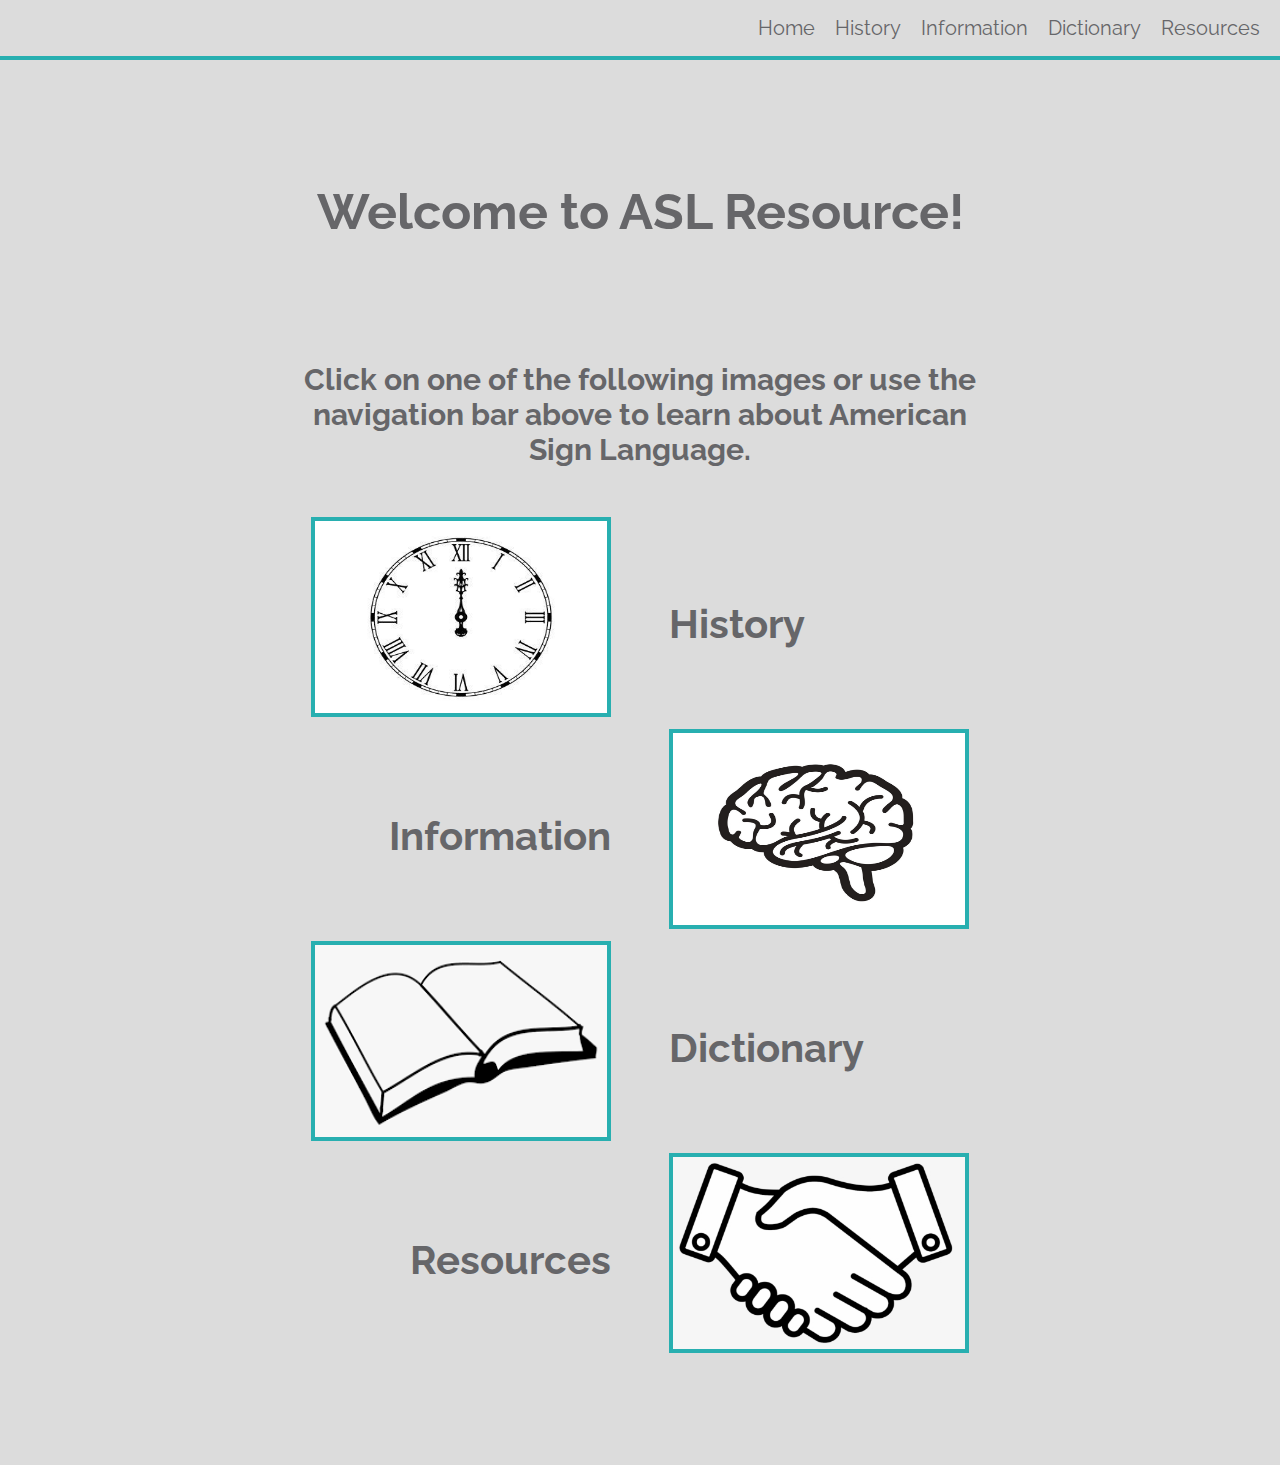
<file: index.html>
<!DOCTYPE html>
<html lang="en" dir="ltr">
  <head>
    <meta charset="utf-8">
    <link rel="stylesheet" href="style.css">
    <title>American Sign Language</title>
  </head>
  <body>
    <div class="menu">
      <p><a href="index.html">Home</a></p>
      <p><a href="history.html">History</a></p>
      <p><a href="info.html">Information</a></p>
      <p><a href="dictionary.html">Dictionary</a></p>
      <p><a href="resources.html">Resources</a></p>
    </div>
    <div class="heroText">
      <h1>Welcome to ASL Resource!</h1>
      <h3>Click on one of the following images or use the navigation bar above to learn about American Sign Language.</h3>
    </div>
    <div class="indexContent">
      <div class="contentLine">
        <div class="contentText contentLeft">
          <a href="history.html">
            <img src="clock.jpg" alt="clock">
          </a>
        </div>
        <div class="contentText">
            <h2>History</h2>
        </div>
      </div>
      <div class="contentLine">
        <div class="contentText contentLeft">
            <h2>Information</h2>
        </div>
        <div class="contentText">
          <a href="info.html">
            <img src="brain.png" alt="brain">
          </a>
        </div>
      </div>
      <div class="contentLine">
        <div class="contentText contentLeft">
          <a href="dictionary.html">
            <img src="book.png" alt="book">
          </a>
        </div>
        <div class="contentText">
            <h2>Dictionary</h2>
        </div>
      </div>
      <div class="contentLine">
        <div class="contentText contentLeft">
            <h2>Resources</h2>
        </div>
        <div class="contentText">
          <a href="resources.html">
            <img src="handshake.jpeg" alt="handshake">
          </a>
        </div>
      </div>
    </div>
  </body>
</html>
</file>
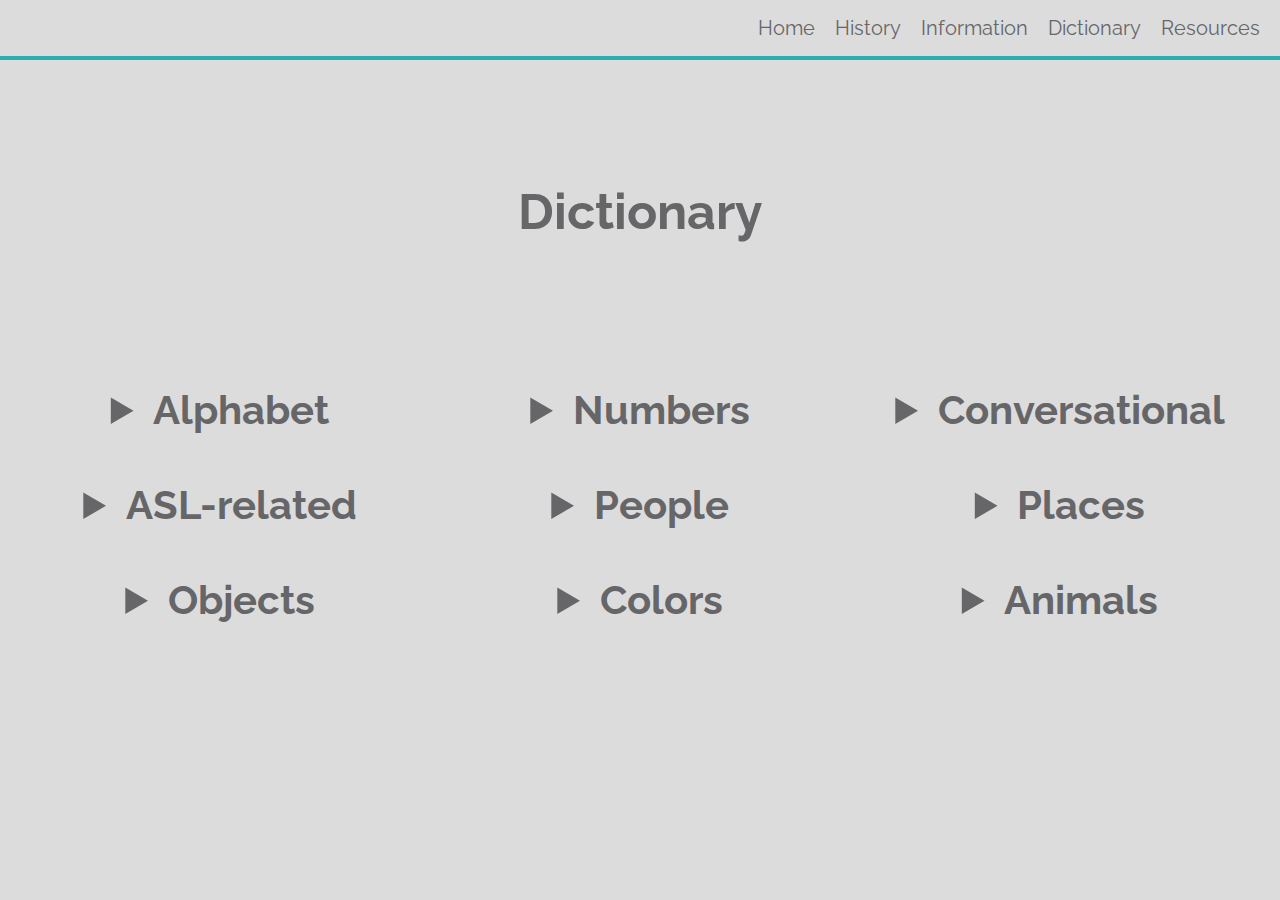
<file: dictionary.html>
<!DOCTYPE html>
<html lang="en" dir="ltr">
  <head>
    <meta charset="utf-8">
    <link rel="stylesheet" href="style.css">
    <title>American Sign Language</title>
  </head>
  <body>
    <div class="menu">
      <p><a href="index.html">Home</a></p>
      <p><a href="history.html">History</a></p>
      <p><a href="info.html">Information</a></p>
      <p><a href="dictionary.html">Dictionary</a></p>
      <p><a href="resources.html">Resources</a></p>
    </div>
    <div class="heroText">
      <h1>Dictionary</h1>
    </div>
    <div class="contentLine">
      <div class="contentText">
        <details>
          <summary class="largerSummary">Alphabet</summary>
            <details>
              <summary>A</summary>
              <p><iframe src="https://www.youtube.com/embed/0vJ7tOVhGOw" title="YouTube video player" frameborder="0" allow="accelerometer; autoplay; clipboard-write; encrypted-media; gyroscope; picture-in-picture" allowfullscreen></iframe></p>
            </details>
            <details>
              <summary>B</summary>
              <p><iframe src="https://www.youtube.com/embed/lIbmOrtmXyo" title="YouTube video player" frameborder="0" allow="accelerometer; autoplay; clipboard-write; encrypted-media; gyroscope; picture-in-picture" allowfullscreen></iframe></p>
            </details>
            <details>
              <summary>C</summary>
              <p><iframe src="https://www.youtube.com/embed/s0USp3rrdy0" title="YouTube video player" frameborder="0" allow="accelerometer; autoplay; clipboard-write; encrypted-media; gyroscope; picture-in-picture" allowfullscreen></iframe></p>
            </details>
            <details>
              <summary>D</summary>
              <p><iframe src="https://www.youtube.com/embed/8MB_0Bpgvoo" title="YouTube video player" frameborder="0" allow="accelerometer; autoplay; clipboard-write; encrypted-media; gyroscope; picture-in-picture" allowfullscreen></iframe></p>
            </details>
            <details>
              <summary>E</summary>
              <p><iframe src="https://www.youtube.com/embed/pOLFFdzX5ZE" title="YouTube video player" frameborder="0" allow="accelerometer; autoplay; clipboard-write; encrypted-media; gyroscope; picture-in-picture" allowfullscreen></iframe></p>
            </details>
            <details>
              <summary>F</summary>
              <p><iframe src="https://www.youtube.com/embed/azA1nlvnpCY" title="YouTube video player" frameborder="0" allow="accelerometer; autoplay; clipboard-write; encrypted-media; gyroscope; picture-in-picture" allowfullscreen></iframe></p>
            </details>
            <details>
              <summary>G</summary>
              <p><iframe src="https://www.youtube.com/embed/5gBaULl3-0Q" title="YouTube video player" frameborder="0" allow="accelerometer; autoplay; clipboard-write; encrypted-media; gyroscope; picture-in-picture" allowfullscreen></iframe></p>
            </details>
            <details>
              <summary>H</summary>
              <p><iframe src="https://www.youtube.com/embed/dyemybu4oPs" title="YouTube video player" frameborder="0" allow="accelerometer; autoplay; clipboard-write; encrypted-media; gyroscope; picture-in-picture" allowfullscreen></iframe></p>
            </details>
            <details>
              <summary>I</summary>
              <p><iframe src="https://www.youtube.com/embed/5D7P4T3NYyI" title="YouTube video player" frameborder="0" allow="accelerometer; autoplay; clipboard-write; encrypted-media; gyroscope; picture-in-picture" allowfullscreen></iframe></p>
            </details>
            <details>
              <summary>J</summary>
              <p><iframe src="https://www.youtube.com/embed/RRR67Y2KPX0" title="YouTube video player" frameborder="0" allow="accelerometer; autoplay; clipboard-write; encrypted-media; gyroscope; picture-in-picture" allowfullscreen></iframe></p>
            </details>
            <details>
              <summary>K</summary>
              <p><iframe src="https://www.youtube.com/embed/EIbFS-ijdXc" title="YouTube video player" frameborder="0" allow="accelerometer; autoplay; clipboard-write; encrypted-media; gyroscope; picture-in-picture" allowfullscreen></iframe></p>
            </details>
            <details>
              <summary>L</summary>
              <p><iframe src="https://www.youtube.com/embed/xB1NJvnNsDM" title="YouTube video player" frameborder="0" allow="accelerometer; autoplay; clipboard-write; encrypted-media; gyroscope; picture-in-picture" allowfullscreen></iframe></p>
            </details>
            <details>
              <summary>M</summary>
              <p><iframe src="https://www.youtube.com/embed/HpUWqI3KSCI" title="YouTube video player" frameborder="0" allow="accelerometer; autoplay; clipboard-write; encrypted-media; gyroscope; picture-in-picture" allowfullscreen></iframe></p>
            </details>
            <details>
              <summary>N</summary>
              <p><iframe src="https://www.youtube.com/embed/yHkRacLmc9o" title="YouTube video player" frameborder="0" allow="accelerometer; autoplay; clipboard-write; encrypted-media; gyroscope; picture-in-picture" allowfullscreen></iframe></p>
            </details>
            <details>
              <summary>O</summary>
              <p><iframe src="https://www.youtube.com/embed/S5B7ZfN_tHo" title="YouTube video player" frameborder="0" allow="accelerometer; autoplay; clipboard-write; encrypted-media; gyroscope; picture-in-picture" allowfullscreen></iframe></p>
            </details>
            <details>
              <summary>P</summary>
              <p><iframe src="https://www.youtube.com/embed/pbc8ivUxgPg" title="YouTube video player" frameborder="0" allow="accelerometer; autoplay; clipboard-write; encrypted-media; gyroscope; picture-in-picture" allowfullscreen></iframe></p>
            </details>
            <details>
              <summary>Q</summary>
              <p><iframe src="https://www.youtube.com/embed/rsL2uRodibw" title="YouTube video player" frameborder="0" allow="accelerometer; autoplay; clipboard-write; encrypted-media; gyroscope; picture-in-picture" allowfullscreen></iframe></p>
            </details>
            <details>
              <summary>R</summary>
              <p><iframe src="https://www.youtube.com/embed/Tcvu8odvGgw" title="YouTube video player" frameborder="0" allow="accelerometer; autoplay; clipboard-write; encrypted-media; gyroscope; picture-in-picture" allowfullscreen></iframe></p>
            </details>
            <details>
              <summary>S</summary>
              <p><iframe src="https://www.youtube.com/embed/paIFy-9q4fE" title="YouTube video player" frameborder="0" allow="accelerometer; autoplay; clipboard-write; encrypted-media; gyroscope; picture-in-picture" allowfullscreen></iframe></p>
            </details>
            <details>
              <summary>T</summary>
              <p><iframe src="https://www.youtube.com/embed/Y3IuPM3KXec" title="YouTube video player" frameborder="0" allow="accelerometer; autoplay; clipboard-write; encrypted-media; gyroscope; picture-in-picture" allowfullscreen></iframe></p>
            </details>
            <details>
              <summary>U</summary>
              <p><iframe src="https://www.youtube.com/embed/_-8L9ftotX4" title="YouTube video player" frameborder="0" allow="accelerometer; autoplay; clipboard-write; encrypted-media; gyroscope; picture-in-picture" allowfullscreen></iframe></p>
            </details>
            <details>
              <summary>V</summary>
              <p><iframe src="https://www.youtube.com/embed/LD6o1EgZNf4" title="YouTube video player" frameborder="0" allow="accelerometer; autoplay; clipboard-write; encrypted-media; gyroscope; picture-in-picture" allowfullscreen></iframe></p>
            </details>
            <details>
              <summary>W</summary>
              <p><iframe src="https://www.youtube.com/embed/H3d7b6s7JnA" title="YouTube video player" frameborder="0" allow="accelerometer; autoplay; clipboard-write; encrypted-media; gyroscope; picture-in-picture" allowfullscreen></iframe></p>
            </details>
            <details>
              <summary>X</summary>
              <p><iframe src="https://www.youtube.com/embed/n2ZiF7ngzmk" title="YouTube video player" frameborder="0" allow="accelerometer; autoplay; clipboard-write; encrypted-media; gyroscope; picture-in-picture" allowfullscreen></iframe></p>
            </details>
            <details>
              <summary>Y</summary>
              <p><iframe src="https://www.youtube.com/embed/mLnE-MDNPog" title="YouTube video player" frameborder="0" allow="accelerometer; autoplay; clipboard-write; encrypted-media; gyroscope; picture-in-picture" allowfullscreen></iframe></p>
            </details>
            <details>
              <summary>Z</summary>
              <p><iframe src="https://www.youtube.com/embed/CCfgeWcgCtA" title="YouTube video player" frameborder="0" allow="accelerometer; autoplay; clipboard-write; encrypted-media; gyroscope; picture-in-picture" allowfullscreen></iframe></p>
            </details>
        </details>
      </div>
      <div class="contentText">
        <details>
          <summary class="largerSummary">Numbers</summary>
          <details>
            <summary>0</summary>
            <p><iframe src="https://www.youtube.com/embed/92g3hoxss6s" title="YouTube video player" frameborder="0" allow="accelerometer; autoplay; clipboard-write; encrypted-media; gyroscope; picture-in-picture" allowfullscreen></iframe></p>
          </details>
            <details>
              <summary>1</summary>
              <p><iframe src="https://www.youtube.com/embed/4h-BwXm81N0" title="YouTube video player" frameborder="0" allow="accelerometer; autoplay; clipboard-write; encrypted-media; gyroscope; picture-in-picture" allowfullscreen></iframe></p>
            </details>
            <details>
              <summary>2</summary>
              <p><iframe src="https://www.youtube.com/embed/drr4XS50uUY" title="YouTube video player" frameborder="0" allow="accelerometer; autoplay; clipboard-write; encrypted-media; gyroscope; picture-in-picture" allowfullscreen></iframe></p>
            </details>
            <details>
              <summary>3</summary>
              <p><iframe src="https://www.youtube.com/embed/Wmiv6Er-PZs" title="YouTube video player" frameborder="0" allow="accelerometer; autoplay; clipboard-write; encrypted-media; gyroscope; picture-in-picture" allowfullscreen></iframe></p>
            </details>
            <details>
              <summary>4</summary>
              <p><iframe src="https://www.youtube.com/embed/z_k8FjElcRA" title="YouTube video player" frameborder="0" allow="accelerometer; autoplay; clipboard-write; encrypted-media; gyroscope; picture-in-picture" allowfullscreen></iframe></p>
            </details>
            <details>
              <summary>5</summary>
              <p><iframe src="https://www.youtube.com/embed/IoEv_FQo3NY" title="YouTube video player" frameborder="0" allow="accelerometer; autoplay; clipboard-write; encrypted-media; gyroscope; picture-in-picture" allowfullscreen></iframe></p>
            </details>
            <details>
              <summary>6</summary>
              <p><iframe src="https://www.youtube.com/embed/PRzFbbLgTF8" title="YouTube video player" frameborder="0" allow="accelerometer; autoplay; clipboard-write; encrypted-media; gyroscope; picture-in-picture" allowfullscreen></iframe></p>
            </details>
            <details>
              <summary>7</summary>
              <p><iframe src="https://www.youtube.com/embed/VADAk0Dswo8" title="YouTube video player" frameborder="0" allow="accelerometer; autoplay; clipboard-write; encrypted-media; gyroscope; picture-in-picture" allowfullscreen></iframe></p>
            </details>
            <details>
              <summary>8</summary>
              <p><iframe src="https://www.youtube.com/embed/u1-_YWK19_g" title="YouTube video player" frameborder="0" allow="accelerometer; autoplay; clipboard-write; encrypted-media; gyroscope; picture-in-picture" allowfullscreen></iframe></p>
            </details>
            <details>
              <summary>9</summary>
              <p><iframe src="https://www.youtube.com/embed/dSUdFgNWV48" title="YouTube video player" frameborder="0" allow="accelerometer; autoplay; clipboard-write; encrypted-media; gyroscope; picture-in-picture" allowfullscreen></iframe></p>
            </details>
            <details>
              <summary>10</summary>
              <p><iframe src="https://www.youtube.com/embed/c_R-bLh_7YQ" title="YouTube video player" frameborder="0" allow="accelerometer; autoplay; clipboard-write; encrypted-media; gyroscope; picture-in-picture" allowfullscreen></iframe></p>
            </details>
          </details>
      </div>
      <div class="contentText">
        <details>
          <summary class="largerSummary">Conversational</summary>
          <details>
            <summary>Hello</summary>
            <p><iframe src="https://www.youtube.com/embed/FVjpLa8GqeM" title="YouTube video player" frameborder="0" allow="accelerometer; autoplay; clipboard-write; encrypted-media; gyroscope; picture-in-picture" allowfullscreen></iframe></p>
          </details>
          <details>
            <summary>Goodbye</summary>
            <p><iframe src="https://www.youtube.com/embed/4e14uNAn2Ao" title="YouTube video player" frameborder="0" allow="accelerometer; autoplay; clipboard-write; encrypted-media; gyroscope; picture-in-picture" allowfullscreen></iframe></p>
          </details>
          <details>
            <summary>Good morning</summary>
            <p><iframe src="https://www.youtube.com/embed/a_cOfWxLiRw" title="YouTube video player" frameborder="0" allow="accelerometer; autoplay; clipboard-write; encrypted-media; gyroscope; picture-in-picture" allowfullscreen></iframe></p>
          </details>
          <details>
            <summary>Goodnight</summary>
            <p><iframe src="https://www.youtube.com/embed/E7jv8puWDeA" title="YouTube video player" frameborder="0" allow="accelerometer; autoplay; clipboard-write; encrypted-media; gyroscope; picture-in-picture" allowfullscreen></iframe></p>
          </details>
          <details>
            <summary>How are you?</summary>
            <p><iframe src="https://www.youtube.com/embed/FzBe247cv4w" title="YouTube video player" frameborder="0" allow="accelerometer; autoplay; clipboard-write; encrypted-media; gyroscope; picture-in-picture" allowfullscreen></iframe></p>
          </details>
          <details>
            <summary>Good</summary>
            <p><iframe src="https://www.youtube.com/embed/tTDXplV6TKA" title="YouTube video player" frameborder="0" allow="accelerometer; autoplay; clipboard-write; encrypted-media; gyroscope; picture-in-picture" allowfullscreen></iframe></p>
          </details>
          <details>
            <summary>Bad</summary>
            <p><iframe src="https://www.youtube.com/embed/prwtXZ1o2As" title="YouTube video player" frameborder="0" allow="accelerometer; autoplay; clipboard-write; encrypted-media; gyroscope; picture-in-picture" allowfullscreen></iframe></p>
          </details>
          <details>
            <summary>What is your name?</summary>
            <p><iframe src="https://www.youtube.com/embed/UyfRF3TeLPs" title="YouTube video player" frameborder="0" allow="accelerometer; autoplay; clipboard-write; encrypted-media; gyroscope; picture-in-picture" allowfullscreen></iframe></p>
          </details>
          <details>
            <summary>My name is...</summary>
            <p><iframe src="https://www.youtube.com/embed/D1lzwJQUolE" title="YouTube video player" frameborder="0" allow="accelerometer; autoplay; clipboard-write; encrypted-media; gyroscope; picture-in-picture" allowfullscreen></iframe></p>
          </details>
          <details>
            <summary>Nice to meet you</summary>
            <p><iframe src="https://www.youtube.com/embed/0QYYeAV0XjE" title="YouTube video player" frameborder="0" allow="accelerometer; autoplay; clipboard-write; encrypted-media; gyroscope; picture-in-picture" allowfullscreen></iframe></p>
          </details>
        </details>
      </div>
    </div>
    <div class="contentLine">
      <div class="contentText">
        <details>
          <summary class="largerSummary">ASL-related</summary>
          <details>
            <summary>Deaf</summary>
            <p><iframe src="https://www.youtube.com/embed/sP4e9vRUCYM" title="YouTube video player" frameborder="0" allow="accelerometer; autoplay; clipboard-write; encrypted-media; gyroscope; picture-in-picture" allowfullscreen></iframe></p>
          </details>
          <details>
            <summary>Hard-of-hearing</summary>
            <p><iframe src="https://www.youtube.com/embed/gz_R3F29Je0" title="YouTube video player" frameborder="0" allow="accelerometer; autoplay; clipboard-write; encrypted-media; gyroscope; picture-in-picture" allowfullscreen></iframe></p>
          </details>
          <details>
            <summary>Hearing</summary>
            <p><iframe src="https://www.youtube.com/embed/sMRpqyQK72c" title="YouTube video player" frameborder="0" allow="accelerometer; autoplay; clipboard-write; encrypted-media; gyroscope; picture-in-picture" allowfullscreen></iframe></p>
          </details>
          <details>
            <summary>Sign</summary>
            <p><iframe src="https://www.youtube.com/embed/FzXDBIEaEhM" title="YouTube video player" frameborder="0" allow="accelerometer; autoplay; clipboard-write; encrypted-media; gyroscope; picture-in-picture" allowfullscreen></iframe></p>
          </details>
          <details>
            <summary>Fingerspelling</summary>
            <p><iframe src="https://www.youtube.com/embed/s-FkZXpkg6g" title="YouTube video player" frameborder="0" allow="accelerometer; autoplay; clipboard-write; encrypted-media; gyroscope; picture-in-picture" allowfullscreen></iframe></p>
          </details>
          <details>
            <summary>Deaf culture</summary>
            <p><iframe src="https://www.youtube.com/embed/F9D4yeYKhII" title="YouTube video player" frameborder="0" allow="accelerometer; autoplay; clipboard-write; encrypted-media; gyroscope; picture-in-picture" allowfullscreen></iframe></p>
          </details>
        </details>
      </div>
      <div class="contentText">
        <details>
          <summary class="largerSummary">People</summary>
          <details>
            <summary>Me</summary>
            <p><iframe src="https://www.youtube.com/embed/rodvaxeE55U" title="YouTube video player" frameborder="0" allow="accelerometer; autoplay; clipboard-write; encrypted-media; gyroscope; picture-in-picture" allowfullscreen></iframe></p>
          </details>
          <details>
            <summary>Mother</summary>
            <p><iframe src="https://www.youtube.com/embed/qUkCg3rtEws" title="YouTube video player" frameborder="0" allow="accelerometer; autoplay; clipboard-write; encrypted-media; gyroscope; picture-in-picture" allowfullscreen></iframe></p>
          </details>
          <details>
            <summary>Father</summary>
            <p><iframe src="https://www.youtube.com/embed/UnAiMqWCzNs" title="YouTube video player" frameborder="0" allow="accelerometer; autoplay; clipboard-write; encrypted-media; gyroscope; picture-in-picture" allowfullscreen></iframe></p>
          </details>
          <details>
            <summary>Sister</summary>
            <p><iframe src="https://www.youtube.com/embed/0z2_gcB5OJ8" title="YouTube video player" frameborder="0" allow="accelerometer; autoplay; clipboard-write; encrypted-media; gyroscope; picture-in-picture" allowfullscreen></iframe></p>
          </details>
          <details>
            <summary>Brother</summary>
            <p><iframe src="https://www.youtube.com/embed/G0fzmn3pQng" title="YouTube video player" frameborder="0" allow="accelerometer; autoplay; clipboard-write; encrypted-media; gyroscope; picture-in-picture" allowfullscreen></iframe></p>
          </details>
          <details>
            <summary>Daughter</summary>
            <p><iframe src="https://www.youtube.com/embed/hJD5uIn7ZHg" title="YouTube video player" frameborder="0" allow="accelerometer; autoplay; clipboard-write; encrypted-media; gyroscope; picture-in-picture" allowfullscreen></iframe></p>
          </details>
          <details>
            <summary>Son</summary>
            <p><iframe src="https://www.youtube.com/embed/IRIy8xUFfHk" title="YouTube video player" frameborder="0" allow="accelerometer; autoplay; clipboard-write; encrypted-media; gyroscope; picture-in-picture" allowfullscreen></iframe></p>
          </details>
          <details>
            <summary>Friend</summary>
            <p><iframe src="https://www.youtube.com/embed/6RRmIyhkMx0" title="YouTube video player" frameborder="0" allow="accelerometer; autoplay; clipboard-write; encrypted-media; gyroscope; picture-in-picture" allowfullscreen></iframe></p>
          </details>
          <details>
            <summary>Girlfriend</summary>
            <p><iframe src="https://www.youtube.com/embed/4B3VtEF78lM" title="YouTube video player" frameborder="0" allow="accelerometer; autoplay; clipboard-write; encrypted-media; gyroscope; picture-in-picture" allowfullscreen></iframe></p>
          </details>
          <details>
            <summary>Boyfriend</summary>
            <p><iframe src="https://www.youtube.com/embed/EHkYHDKBm5Y" title="YouTube video player" frameborder="0" allow="accelerometer; autoplay; clipboard-write; encrypted-media; gyroscope; picture-in-picture" allowfullscreen></iframe></p>
          </details>
          <details>
            <summary>Professor</summary>
            <p><iframe src="https://www.youtube.com/embed/bYdu_5hegLc" title="YouTube video player" frameborder="0" allow="accelerometer; autoplay; clipboard-write; encrypted-media; gyroscope; picture-in-picture" allowfullscreen></iframe></p>
          </details>
        </details>
      </div>
      <div class="contentText">
        <details>
          <summary class="largerSummary">Places</summary>
          <details>
            <summary>Home</summary>
            <p><iframe src="https://www.youtube.com/embed/n0Xb58PVX_A" title="YouTube video player" frameborder="0" allow="accelerometer; autoplay; clipboard-write; encrypted-media; gyroscope; picture-in-picture" allowfullscreen></iframe></p>
          </details>
          <details>
            <summary>School</summary>
            <p><iframe src="https://www.youtube.com/embed/vuE3RN10AGA" title="YouTube video player" frameborder="0" allow="accelerometer; autoplay; clipboard-write; encrypted-media; gyroscope; picture-in-picture" allowfullscreen></iframe></p>
          </details>
          <details>
            <summary>Classroom</summary>
            <p><iframe src="https://www.youtube.com/embed/m_6k3q6nqUY" title="YouTube video player" frameborder="0" allow="accelerometer; autoplay; clipboard-write; encrypted-media; gyroscope; picture-in-picture" allowfullscreen></iframe></p>
          </details>
          <details>
            <summary>Grocery store</summary>
            <p><iframe src="https://www.youtube.com/embed/qD6MtwD7zMU" title="YouTube video player" frameborder="0" allow="accelerometer; autoplay; clipboard-write; encrypted-media; gyroscope; picture-in-picture" allowfullscreen></iframe></p>
          </details>
          <details>
            <summary>Hospital</summary>
            <p><iframe src="https://www.youtube.com/embed/4E6_M9HIuZ0" title="YouTube video player" frameborder="0" allow="accelerometer; autoplay; clipboard-write; encrypted-media; gyroscope; picture-in-picture" allowfullscreen></iframe></p>
          </details>
          <details>
            <summary>Bedroom</summary>
            <p><iframe src="https://www.youtube.com/embed/83WlTF0pTAE" title="YouTube video player" frameborder="0" allow="accelerometer; autoplay; clipboard-write; encrypted-media; gyroscope; picture-in-picture" allowfullscreen></iframe></p>
          </details>
          <details>
            <summary>Kitchen</summary>
            <p><iframe src="https://www.youtube.com/embed/3N3gKS83El8" title="YouTube video player" frameborder="0" allow="accelerometer; autoplay; clipboard-write; encrypted-media; gyroscope; picture-in-picture" allowfullscreen></iframe></p>
          </details>
          <details>
            <summary>Living room</summary>
            <p><iframe src="https://www.youtube.com/embed/BzKWy1Y51cQ" title="YouTube video player" frameborder="0" allow="accelerometer; autoplay; clipboard-write; encrypted-media; gyroscope; picture-in-picture" allowfullscreen></iframe></p>
          </details>
        </details>
      </div>
    </div>
    <div class="contentLine">
      <div class="contentText">
        <details>
          <summary class="largerSummary">Objects</summary>
          <details>
            <summary>Desk</summary>
            <p><iframe src="https://www.youtube.com/embed/kmPYzPuPLWc" title="YouTube video player" frameborder="0" allow="accelerometer; autoplay; clipboard-write; encrypted-media; gyroscope; picture-in-picture" allowfullscreen></iframe></p>
          </details>
          <details>
            <summary>Bed</summary>
            <p><iframe src="https://www.youtube.com/embed/12eeoE4uG_k" title="YouTube video player" frameborder="0" allow="accelerometer; autoplay; clipboard-write; encrypted-media; gyroscope; picture-in-picture" allowfullscreen></iframe></p>
          </details>
          <details>
            <summary>Mobile Phone</summary>
            <p><iframe src="https://www.youtube.com/embed/QN_zP21dVdw" title="YouTube video player" frameborder="0" allow="accelerometer; autoplay; clipboard-write; encrypted-media; gyroscope; picture-in-picture" allowfullscreen></iframe></p>
          </details>
          <details>
            <summary>Computer</summary>
            <p><iframe src="https://www.youtube.com/embed/lmb1qYJ8g3Y" title="YouTube video player" frameborder="0" allow="accelerometer; autoplay; clipboard-write; encrypted-media; gyroscope; picture-in-picture" allowfullscreen></iframe></p>
          </details>
          <details>
            <summary>Television</summary>
            <p><iframe src="https://www.youtube.com/embed/L7VJjHM2l9A" title="YouTube video player" frameborder="0" allow="accelerometer; autoplay; clipboard-write; encrypted-media; gyroscope; picture-in-picture" allowfullscreen></iframe></p>
          </details>
          <details>
            <summary>Paper</summary>
            <p><iframe src="https://www.youtube.com/embed/Zg7-DM25KIM" title="YouTube video player" frameborder="0" allow="accelerometer; autoplay; clipboard-write; encrypted-media; gyroscope; picture-in-picture" allowfullscreen></iframe></p>
          </details>
          <details>
            <summary>Pencil</summary>
            <p><iframe src="https://www.youtube.com/embed/LjktDSbRaVM" title="YouTube video player" frameborder="0" allow="accelerometer; autoplay; clipboard-write; encrypted-media; gyroscope; picture-in-picture" allowfullscreen></iframe></p>
          </details>
          <details>
            <summary>Backpack</summary>
            <p><iframe src="https://www.youtube.com/embed/St5PWSrZpOY" title="YouTube video player" frameborder="0" allow="accelerometer; autoplay; clipboard-write; encrypted-media; gyroscope; picture-in-picture" allowfullscreen></iframe></p>
          </details>
        </details>
      </div>
      <div class="contentText">
        <details>
          <summary class="largerSummary">Colors</summary>
          <details>
            <summary>Red</summary>
            <p><iframe src="https://www.youtube.com/embed/lDBvf8SoQuc" title="YouTube video player" frameborder="0" allow="accelerometer; autoplay; clipboard-write; encrypted-media; gyroscope; picture-in-picture" allowfullscreen></iframe></p>
          </details>
          <details>
            <summary>Orange</summary>
            <p><iframe src="https://www.youtube.com/embed/Wt4p6qWgR1k" title="YouTube video player" frameborder="0" allow="accelerometer; autoplay; clipboard-write; encrypted-media; gyroscope; picture-in-picture" allowfullscreen></iframe></p>
          </details>
          <details>
            <summary>Yellow</summary>
            <p><iframe src="https://www.youtube.com/embed/nK4_8-U-Y9I" title="YouTube video player" frameborder="0" allow="accelerometer; autoplay; clipboard-write; encrypted-media; gyroscope; picture-in-picture" allowfullscreen></iframe></p>
          </details>
          <details>
            <summary>Green</summary>
            <p><iframe src="https://www.youtube.com/embed/WrkXE5l6udM" title="YouTube video player" frameborder="0" allow="accelerometer; autoplay; clipboard-write; encrypted-media; gyroscope; picture-in-picture" allowfullscreen></iframe></p>
          </details>
          <details>
            <summary>Blue</summary>
            <p><iframe src="https://www.youtube.com/embed/2O8jkekJkiE" title="YouTube video player" frameborder="0" allow="accelerometer; autoplay; clipboard-write; encrypted-media; gyroscope; picture-in-picture" allowfullscreen></iframe></p>
          </details>
          <details>
            <summary>Purple</summary>
            <p><iframe src="https://www.youtube.com/embed/zgdzYtHB6jg" title="YouTube video player" frameborder="0" allow="accelerometer; autoplay; clipboard-write; encrypted-media; gyroscope; picture-in-picture" allowfullscreen></iframe></p>
          </details>
          <details>
            <summary>Pink</summary>
            <p><iframe src="https://www.youtube.com/embed/r2jlPLwy4So" title="YouTube video player" frameborder="0" allow="accelerometer; autoplay; clipboard-write; encrypted-media; gyroscope; picture-in-picture" allowfullscreen></iframe></p>
          </details>
          <details>
            <summary>Brown</summary>
            <p><iframe src="https://www.youtube.com/embed/HGBcts4shKw" title="YouTube video player" frameborder="0" allow="accelerometer; autoplay; clipboard-write; encrypted-media; gyroscope; picture-in-picture" allowfullscreen></iframe></p>
          </details>
          <details>
            <summary>Black</summary>
            <p><iframe src="https://www.youtube.com/embed/O5_4x8p5t4U" title="YouTube video player" frameborder="0" allow="accelerometer; autoplay; clipboard-write; encrypted-media; gyroscope; picture-in-picture" allowfullscreen></iframe></p>
          </details>
          <details>
            <summary>White</summary>
            <p><iframe src="https://www.youtube.com/embed/uLjkLwFvFtw" title="YouTube video player" frameborder="0" allow="accelerometer; autoplay; clipboard-write; encrypted-media; gyroscope; picture-in-picture" allowfullscreen></iframe></p>
          </details>
          <details>
            <summary>Grey</summary>
            <p><iframe src="https://www.youtube.com/embed/jvq-s7ZhhUE" title="YouTube video player" frameborder="0" allow="accelerometer; autoplay; clipboard-write; encrypted-media; gyroscope; picture-in-picture" allowfullscreen></iframe></p>
          </details>
        </details>
      </div>
      <div class="contentText">
        <details>
          <summary class="largerSummary">Animals</summary>
          <details>
            <summary>Cat</summary>
            <p><iframe src="https://www.youtube.com/embed/ekFrFoJ-x78" title="YouTube video player" frameborder="0" allow="accelerometer; autoplay; clipboard-write; encrypted-media; gyroscope; picture-in-picture" allowfullscreen></iframe></p>
          </details>
          <details>
            <summary>Dog</summary>
            <p><iframe src="https://www.youtube.com/embed/IbpJtH_QssM" title="YouTube video player" frameborder="0" allow="accelerometer; autoplay; clipboard-write; encrypted-media; gyroscope; picture-in-picture" allowfullscreen></iframe></p>
          </details>
          <details>
            <summary>Bird</summary>
            <p><iframe src="https://www.youtube.com/embed/Bibgy-yjgYE" title="YouTube video player" frameborder="0" allow="accelerometer; autoplay; clipboard-write; encrypted-media; gyroscope; picture-in-picture" allowfullscreen></iframe></p>
          </details>
          <details>
            <summary>Snake</summary>
            <p><iframe src="https://www.youtube.com/embed/joAF2ZzYG7Y" title="YouTube video player" frameborder="0" allow="accelerometer; autoplay; clipboard-write; encrypted-media; gyroscope; picture-in-picture" allowfullscreen></iframe></p>
          </details>
          <details>
            <summary>Bunny</summary>
            <p><iframe src="https://www.youtube.com/embed/WQg4q5fuAXo" title="YouTube video player" frameborder="0" allow="accelerometer; autoplay; clipboard-write; encrypted-media; gyroscope; picture-in-picture" allowfullscreen></iframe></p>
          </details>
          <details>
            <summary>Mouse</summary>
            <p><iframe src="https://www.youtube.com/embed/aRqX-cSTGAs" title="YouTube video player" frameborder="0" allow="accelerometer; autoplay; clipboard-write; encrypted-media; gyroscope; picture-in-picture" allowfullscreen></iframe></p>
          </details>
          <details>
            <summary>Deer</summary>
            <p><iframe src="https://www.youtube.com/embed/1ZOPmXm1riI" title="YouTube video player" frameborder="0" allow="accelerometer; autoplay; clipboard-write; encrypted-media; gyroscope; picture-in-picture" allowfullscreen></iframe></p>
          </details>
          <details>
            <summary>Fish</summary>
            <p><iframe src="https://www.youtube.com/embed/xCQmc-1g9fM" title="YouTube video player" frameborder="0" allow="accelerometer; autoplay; clipboard-write; encrypted-media; gyroscope; picture-in-picture" allowfullscreen></iframe></p>
          </details>
          <details>
            <summary>Octopus</summary>
            <p><iframe src="https://www.youtube.com/embed/1m16_yIwZS4" title="YouTube video player" frameborder="0" allow="accelerometer; autoplay; clipboard-write; encrypted-media; gyroscope; picture-in-picture" allowfullscreen></iframe></p>
          </details>
        </details>
      </div>
    </div>
  </body>
</html>
</file>
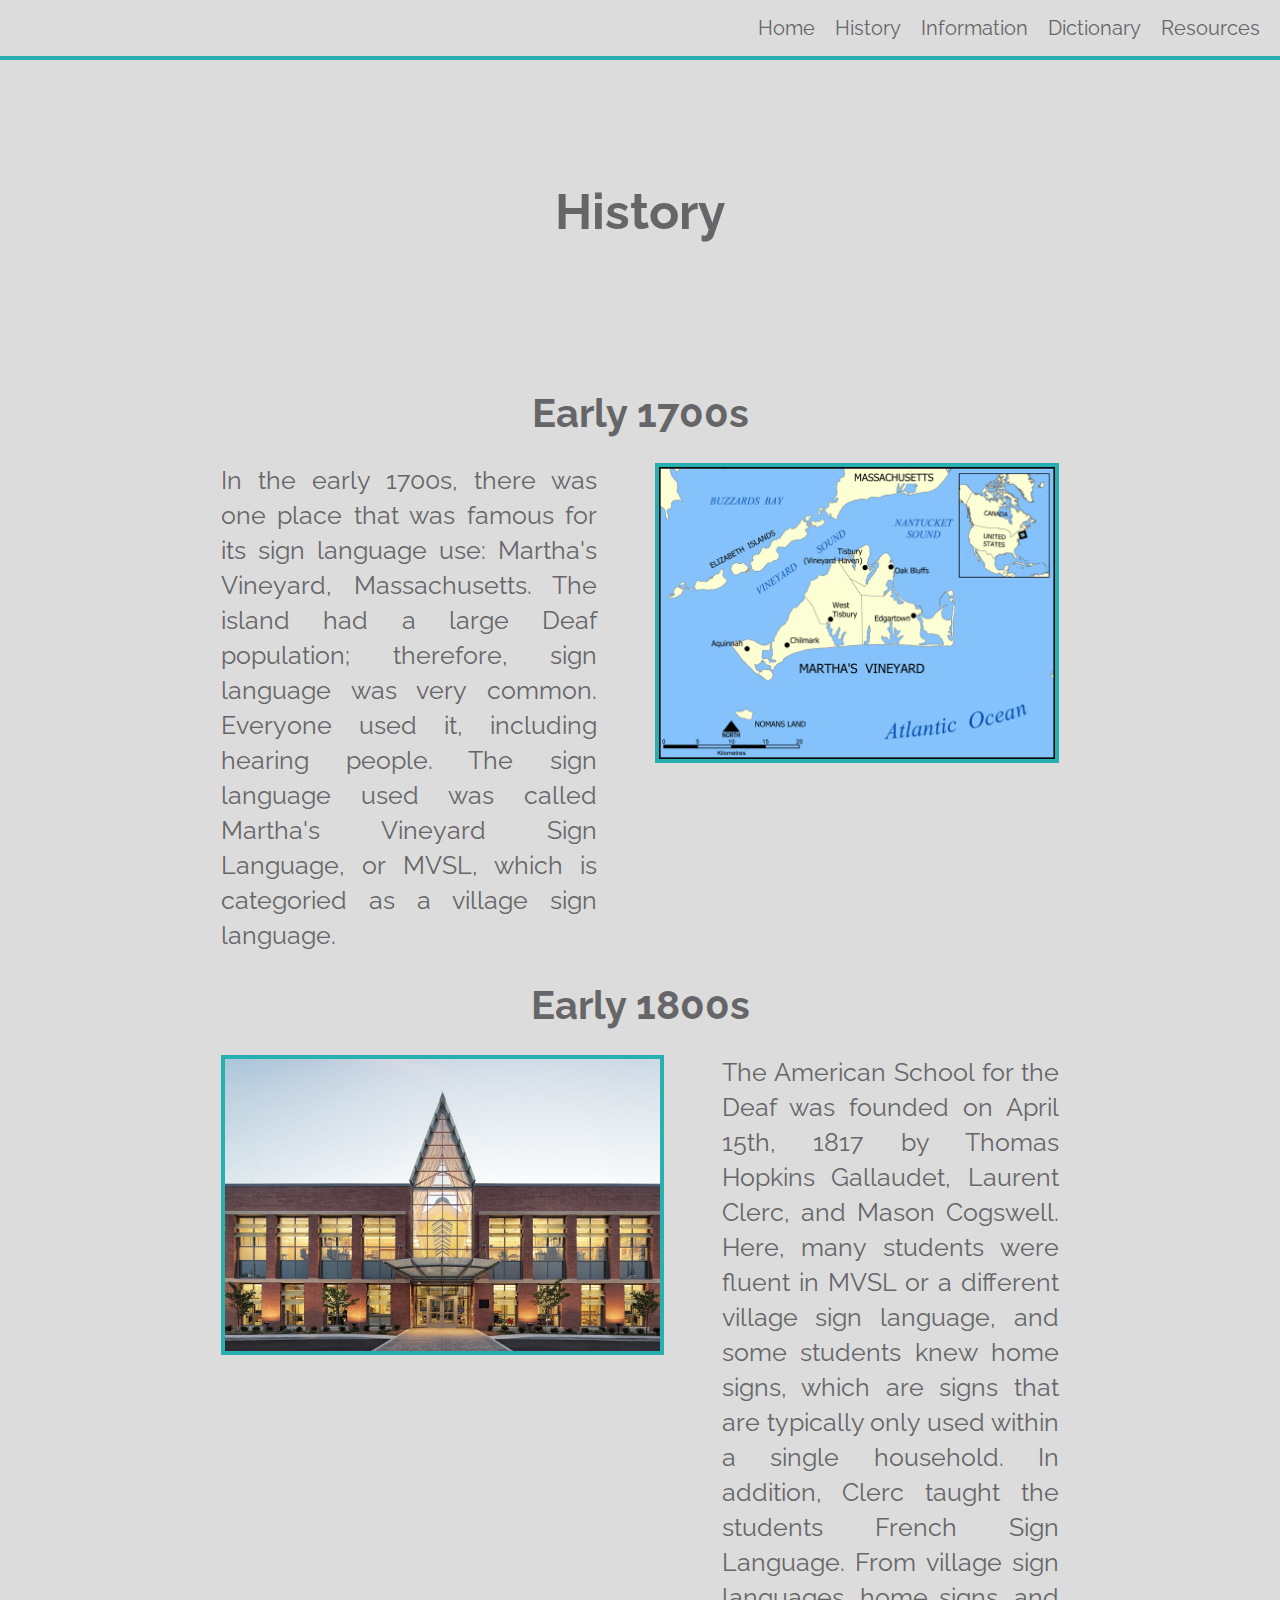
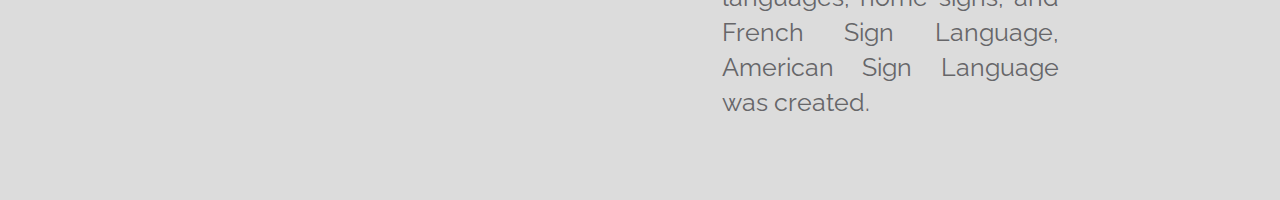
<file: history.html>
<!DOCTYPE html>
<html lang="en" dir="ltr">
  <head>
    <meta charset="utf-8">
    <link rel="stylesheet" href="style.css">
    <title>American Sign Language</title>
  </head>
  <body>
    <div class="menu">
      <p><a href="index.html">Home</a></p>
      <p><a href="history.html">History</a></p>
      <p><a href="info.html">Information</a></p>
      <p><a href="dictionary.html">Dictionary</a></p>
      <p><a href="resources.html">Resources</a></p>
    </div>
    <div class="heroText">
      <h1>History</h1>
    </div>
    <div class="contentLine history">
      <div class="contentText">
        <h2>Early 1700s</h2>
      </div>
    </div>
    <div class="contentLine history">
      <div class="contentText contentLeft">
        <p>In the early 1700s, there was one place that was famous for its sign language use: Martha's Vineyard, Massachusetts. The island had a large Deaf population; therefore, sign language was very common. Everyone used it, including hearing people. The sign language used was called Martha's Vineyard Sign Language, or MVSL, which is categoried as a village sign language.</p>
      </div>
      <div class="contentText">
        <img src="mv.png" alt="Martha's Vineyard map">
      </div>
    </div>
    <div class="contentLine history">
      <div class="contentText">
        <h2>Early 1800s</h2>
      </div>
    </div>
    <div class="contentLine history">
      <div class="contentText contentLeft">
        <img src="asd.jpeg" alt="American School for the Deaf">
      </div>
      <div class="contentText">
        <p>The American School for the Deaf was founded on April 15th, 1817 by Thomas Hopkins Gallaudet, Laurent Clerc, and Mason Cogswell. Here, many students were fluent in MVSL or a different village sign language, and some students knew home signs, which are signs that are typically only used within a single household. In addition, Clerc taught the students French Sign Language. From village sign languages, home signs, and French Sign Language, American Sign Language was created.</p>
      </div>
    </div>
  </body>
</html>
</file>
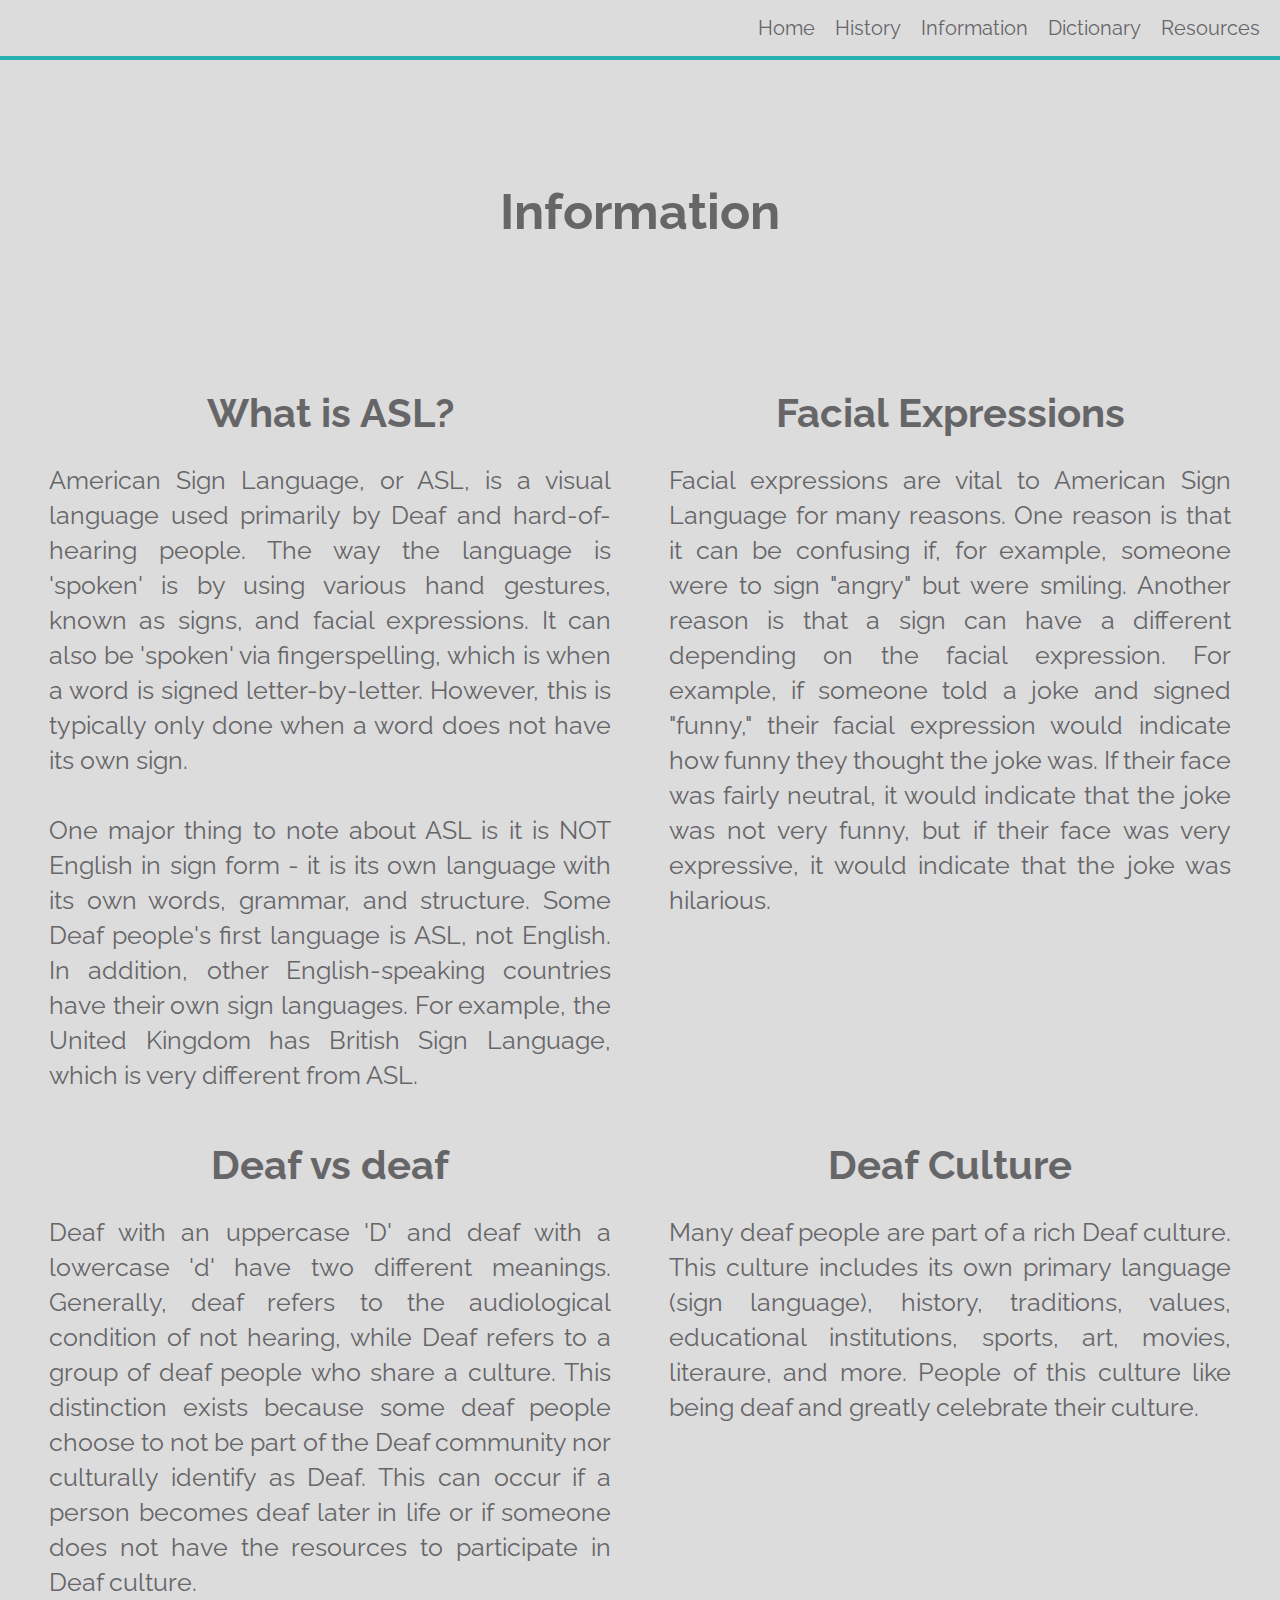
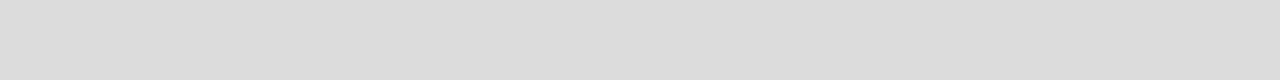
<file: info.html>
<!DOCTYPE html>
<html lang="en" dir="ltr">
  <head>
    <meta charset="utf-8">
    <link rel="stylesheet" href="style.css">
    <title>American Sign Language</title>
  </head>
  <body>
    <div class="menu">
      <p><a href="index.html">Home</a></p>
      <p><a href="history.html">History</a></p>
      <p><a href="info.html">Information</a></p>
      <p><a href="dictionary.html">Dictionary</a></p>
      <p><a href="resources.html">Resources</a></p>
    </div>
    <div class="heroText">
      <h1>Information</h1>
    </div>
    <div class="infoText">
      <div class="contentLine">
        <div class="contentText">
          <h2>What is ASL?</h2>
          <p>American Sign Language, or ASL, is a visual language used primarily by Deaf and hard-of-hearing people. The way the language is 'spoken' is by using various hand gestures, known as signs, and facial expressions. It can also be 'spoken' via fingerspelling, which is when a word is signed letter-by-letter. However, this is typically only done when a word does not have its own sign.</p><br><p>One major thing to note about ASL is it is NOT English in sign form - it is its own language with its own words, grammar, and structure. Some Deaf people's first language is ASL, not English. In addition, other English-speaking countries have their own sign languages. For example, the United Kingdom has British Sign Language, which is very different from ASL.</p>
        </div>
        <div class="contentText">
          <h2>Facial Expressions</h2>
          <p>Facial expressions are vital to American Sign Language for many reasons. One reason is that it can be confusing if, for example, someone were to sign "angry" but were smiling. Another reason is that a sign can have a different depending on the facial expression. For example, if someone told a joke and signed "funny," their facial expression would indicate how funny they thought the joke was. If their face was fairly neutral, it would indicate that the joke was not very funny, but if their face was very expressive, it would indicate that the joke was hilarious.</p>
        </div>
      </div>
      <div class="contentLine extraTopPadding">
        <div class="contentText">
          <h2>Deaf vs deaf</h2>
          <p>Deaf with an uppercase 'D' and deaf with a lowercase 'd' have two different meanings. Generally, deaf refers to the audiological condition of not hearing, while Deaf refers to a group of deaf people who share a culture. This distinction exists because some deaf people choose to not be part of the Deaf community nor culturally identify as Deaf. This can occur if a person becomes deaf later in life or if someone does not have the resources to participate in Deaf culture.</p>
        </div>
        <div class="contentText">
          <h2>Deaf Culture</h2>
          <p>Many deaf people are part of a rich Deaf culture. This culture includes its own primary language (sign language), history, traditions, values, educational institutions, sports, art, movies, literaure, and more. People of this culture like being deaf and greatly celebrate their culture.</p>
        </div>
      </div>
    </div>
  </body>
</html>
</file>
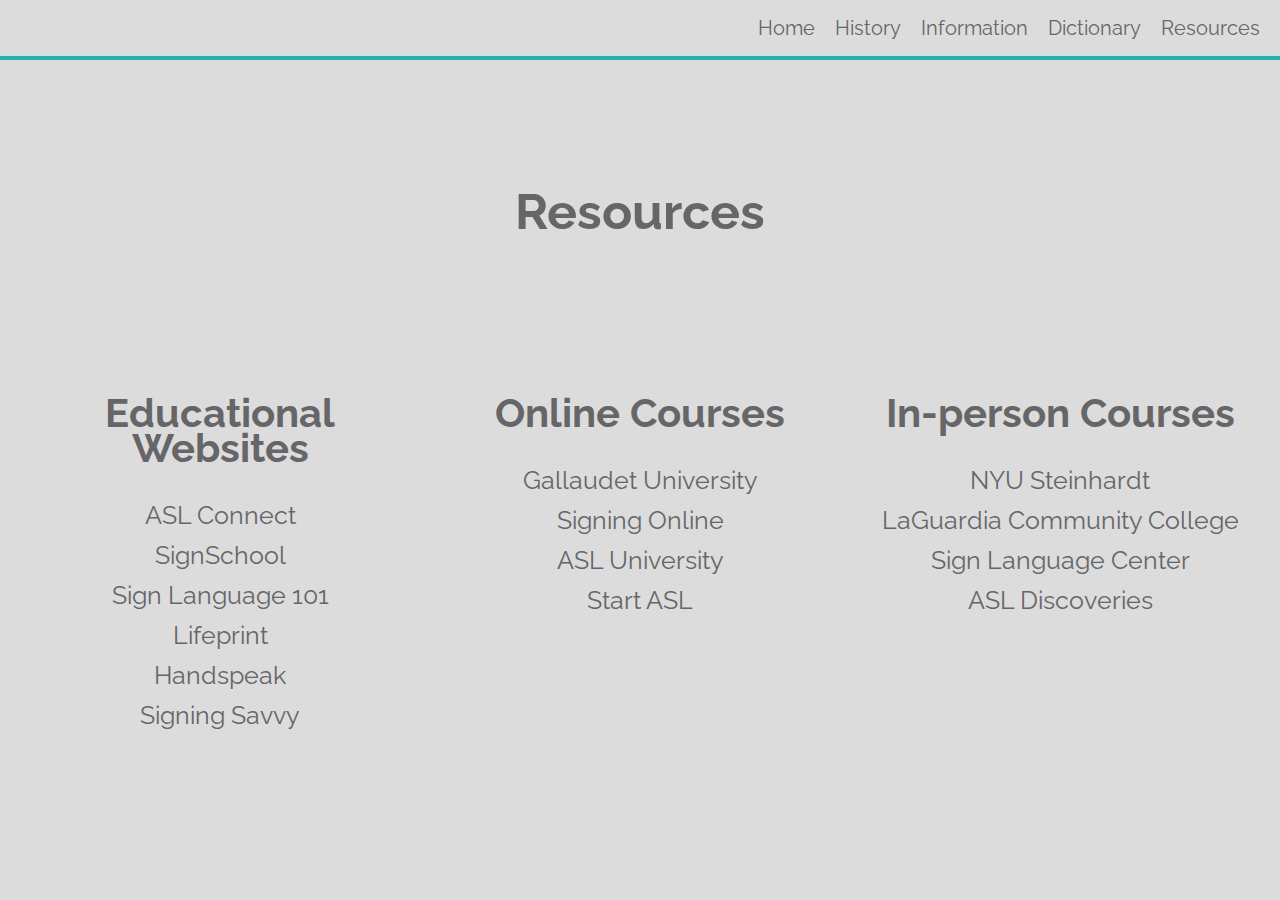
<file: resources.html>
<!DOCTYPE html>
<html lang="en" dir="ltr">
  <head>
    <meta charset="utf-8">
    <link rel="stylesheet" href="style.css">
    <title>American Sign Language</title>
  </head>
  <body>
    <div class="menu">
      <p><a href="index.html">Home</a></p>
      <p><a href="history.html">History</a></p>
      <p><a href="info.html">Information</a></p>
      <p><a href="dictionary.html">Dictionary</a></p>
      <p><a href="resources.html">Resources</a></p>
    </div>
    <div class="heroText">
      <h1>Resources</h1>
    </div>
    <div class="contentLine resources">
      <div class="contentText">
        <h2>Educational Websites</h2>
        <p><a href="https://www.gallaudet.edu/asl-connect/asl-for-free/" target="_blank">ASL Connect</a></p>
        <p><a href="https://www.signschool.com" target="_blank">SignSchool</a></p>
        <p><a href="https://www.signlanguage101.com" target="_blank">Sign Language 101</a></p>
        <p><a href="https://www.lifeprint.com" target="_blank">Lifeprint</a></p>
        <p><a href="https://www.handspeak.com" target="_blank">Handspeak</a></p>
        <p><a href="https://www.signingsavvy.com" target="_blank">Signing Savvy</a></p>
      </div>
      <div class="contentText">
        <h2>Online Courses</h2>
          <p><a href="https://www.gallaudet.edu/asl-connect-education/online-asl-courses/" target="_blank">Gallaudet University</a></p>
          <p><a href="https://signingonline.com/courses" target="_blank">Signing Online</a></p>
          <p><a href="https://www.lifeprint.com/asl101/pages-layout/registration.htm" target="_blank">ASL University</a></p>
          <p><a href="https://www.startasl.com" target="_blank">Start ASL</a></p>
      </div>
      <div class="contentText">
        <h2>In-person Courses</h2>
        <p><a href="https://steinhardt.nyu.edu/courses?search=American+Sign+Language&op=Search&area=All&field_department_sgl_target_id=All&field_level_of_study_value=All&field_course_units_min_value=All" target="_blank">NYU Steinhardt</a></p>
        <p><a href="https://www.laguardia.edu/ce/pages/career-skills-and-training/intensive-study-in-american-sign-language-program/" target="_blank">LaGuardia Community College</a></p>
        <p><a href="https://www.signlanguagecenter.com/in-person-classes" target="_blank">Sign Language Center</a></p>
        <p><a href="https://asldiscoveries.com/private-classes/" target="_blank">ASL Discoveries</a></p>
      </div>
    </div>
  </body>
</html>
</file>
<file: style.css>
@import url('https://fonts.googleapis.com/css2?family=Raleway:wght@400;500;700&display=swap');
* {
  box-sizing: border-box;
}
html, body {
  margin: 0px;
  padding: 0px;
}
body {
  background-color: #DCDCDC;
  font-family: 'Raleway', sans-serif;
  line-height: 35px;
  text-align: justify;
  padding-bottom: 80px;
}
p {
  margin: 0px;
  padding: 0px;
  font-size: 25px;
}
a {
  text-decoration: none;
  color: #666669;
}
a:active {
  color: #28AFB0;
}
h1 {
  padding: 100px 0px;
  font-size: 50px;
}
h2 {
  font-size: 40px;
}
h3 {
  font-size: 30px;
}
iframe {
  width: 100%;
  height: 300px;
}
summary {
  font-size: 30px;
}
img {
  border: 4px solid #28AFB0;
}
details details:hover {
  color: #28AFB0;
}
.menu {
  width: 100%;
  height: 60px;
  background-color: #DCDCDC;
  display: flex;
  align-items: center;
  justify-content: flex-end;
  border-bottom: 4px solid #28AFB0;
  position: static;
}
.menu p {
  padding-right: 20px;
  font-size: 20px;
}
.menu a:hover {
  text-decoration: underline;
  text-decoration-color: #28AFB0;
}
.heroText {
  color: #666669;
  text-align: center;
}
.heroText h3 {
  padding: 0px 300px;
}
.indexContent {
  padding: 20px 100px;
}
.indexContent div {
  display: flex;
  align-items: center;
}
.indexContent img {
  width: 300px;
  height: 200px;
}
.contentLeft {
  display: flex;
  justify-content: flex-end;
}
.contentLine {
  display: flex;
  justify-content: space-around;
  padding: 0px 10px;
}
.contentText {
  padding: 0px 29px;
  color: #666669;
  width: 100%;
}
.contentText h2, details {
  text-align: center;
}
.resources {
  text-align: center;
}
.resources p {
  padding-bottom: 5px;
}
.resources a:hover {
  text-decoration: underline;
  text-decoration-color: #28AFB0;
}
.history {
  display: flex;
  justify-content: center;
  padding: 0% 15%;
}
.history img {
  height: 300px;
}
.largerSummary {
  font-size: 40px;
  font-weight: bold;
  margin: 30px 0px;
}
.largerSummary:hover {
  color: #28AFB0;
}
.infoText {
  padding: 0px 10px;
}
.extraTopPadding {
  padding-top: 20px;
}
</file>
